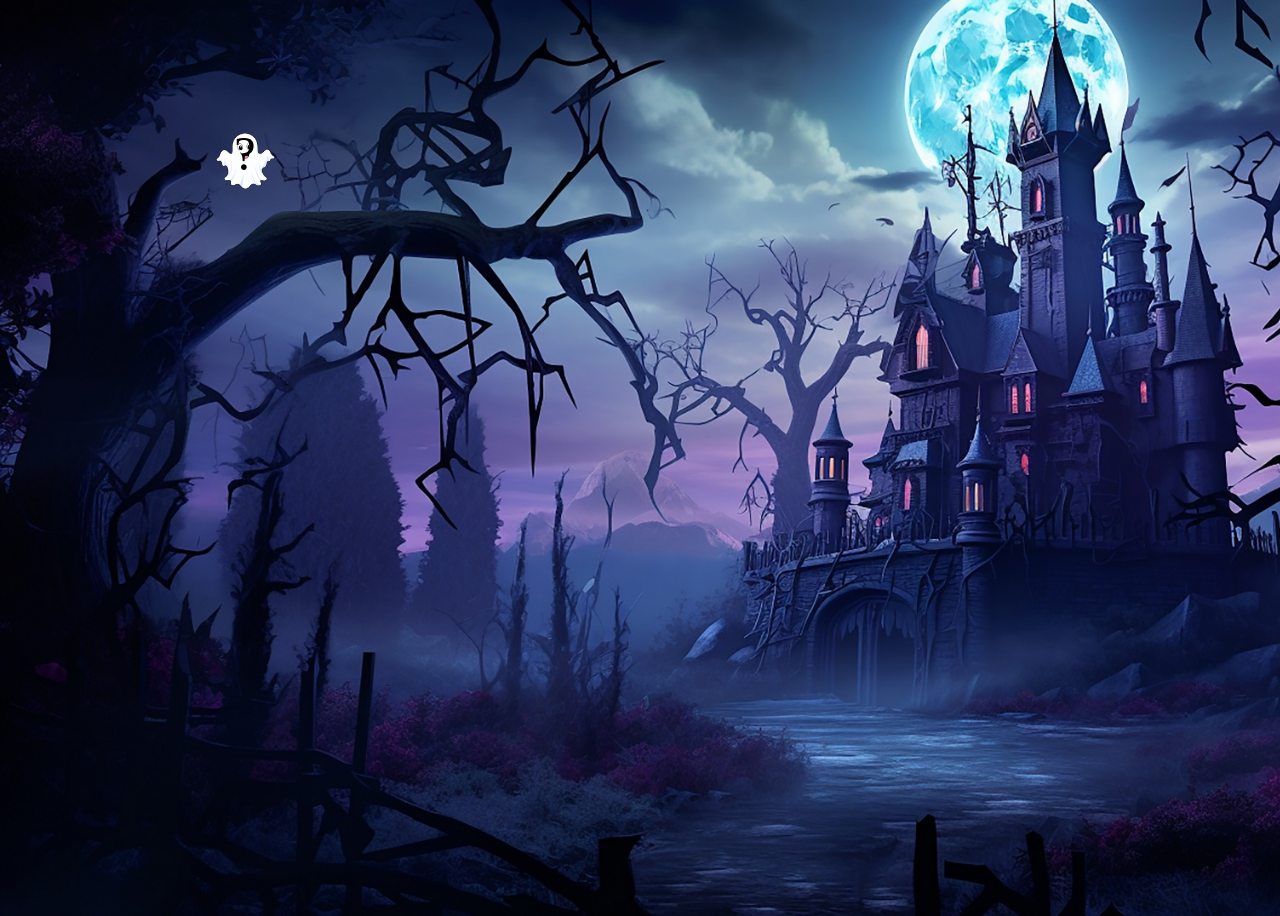
<file: fsd-projects/bouncing-box/index.html>
<!DOCTYPE html>
<html>

<head>
  <meta charset="utf-8" />
  <title>Bouncing Box</title>
  <script src="jquery.min.js"></script>
  <style>
    .box {
      width: 70px;
      height: 70px;
      background-image: url("images/library-seasonal_halloween_ghost_cute-watermarked-removebg-preview.png");
      background-size: contain;


      font-size: 300%;
      text-align: center;
      user-select: none;
      display: block;
      position: absolute;
      top: 100px;
      /* Change me! */
      left: 0px;
    }

    .board {
      height: 100vh;
      /* background-color: black; */
      background-image: url("images/hauntedMansion.jpg");
      background-repeat: no-repeat;
      background-size: cover;

    }
  </style>
  <!-- 	<script src="//cdnjs.cloudflare.com/ajax/libs/jquery/2.1.1/jquery.min.js"></script> -->
</head>

<body class="board">
  <!-- HTML for the box -->
  <div class="box">?</div>

  <script>
    (function () {
      "use strict";
      /* global jQuery */

      //////////////////////////////////////////////////////////////////
      /////////////////// SETUP DO NOT DELETE //////////////////////////
      //////////////////////////////////////////////////////////////////

      var box = jQuery(".box"); // reference to the HTML .box element
      var board = jQuery(".board"); // reference to the HTML .board element
      var boardWidth = board.width(); // the maximum X-Coordinate of the screen
      var boardHeight = jQuery(window).height();
      // update the boardWidth variable when the window is resized
      jQuery(window).on("resize", function () {
        boardWidth = board.width();
      });

      // Every 50 milliseconds, call the update Function (see below)
      setInterval(update, 50);

      // Every time the box is clicked, call the handleBoxClick Function (see below)
      box.on("click", handleBoxClick);

      // moves the Box to a new position on the screen along the X-Axis
      function moveBoxTo(newPositionX, newPositionY) {
        box.css("left", newPositionX);
        box.css("top", newPositionY);
      }

      // changes the text displayed on the Box
      function changeBoxText(newText) {
        box.text(newText);
      }

      //////////////////////////////////////////////////////////////////
      /////////////////// YOUR CODE BELOW HERE /////////////////////////
      //////////////////////////////////////////////////////////////////

      // TODO 2 - Variable declarations

      var positionX = 0;
      var positionY = 0;
      var points = 0;
      var speedX = 10;
      var speedY = 6;
      var speedMult = 2;

      /**
       * This Function will be called 20 times/second.
       * Each time it is called, it should move the Box to a new location.
       * If the box drifts off the screen, turn it around!
       */
      function update() {

        positionX += speedX;
        positionY += speedY;
        if (positionX > boardWidth || positionX < 0) {
          speedX *= -1;
        }
        if (positionY > boardHeight || positionY < 0) {
          speedY *= -1;
        }
        moveBoxTo(positionX, positionY);
      }

      /**
       * This Function will be called each time the box is clicked.
       * Each time it is called, it should perform each of the following actions:
       * - increase the points total
       * - increase the speed
       * - move the box to the left side of the screen.
       */
      function handleBoxClick() {
        var randNumX = Math.random() * boardWidth;
        var randNumY = Math.random() * boardHeight;
        positionX = randNumX;
        positionY = randNumY;
        points++;
        changeBoxText(points);
        if (points % 2 === 0) {
          speedX = points * speedMult + 10;
        } else {
          speedY = points * speedMult + 10;
        }
      }



    })();
  </script>
</body>

</html>
</file>
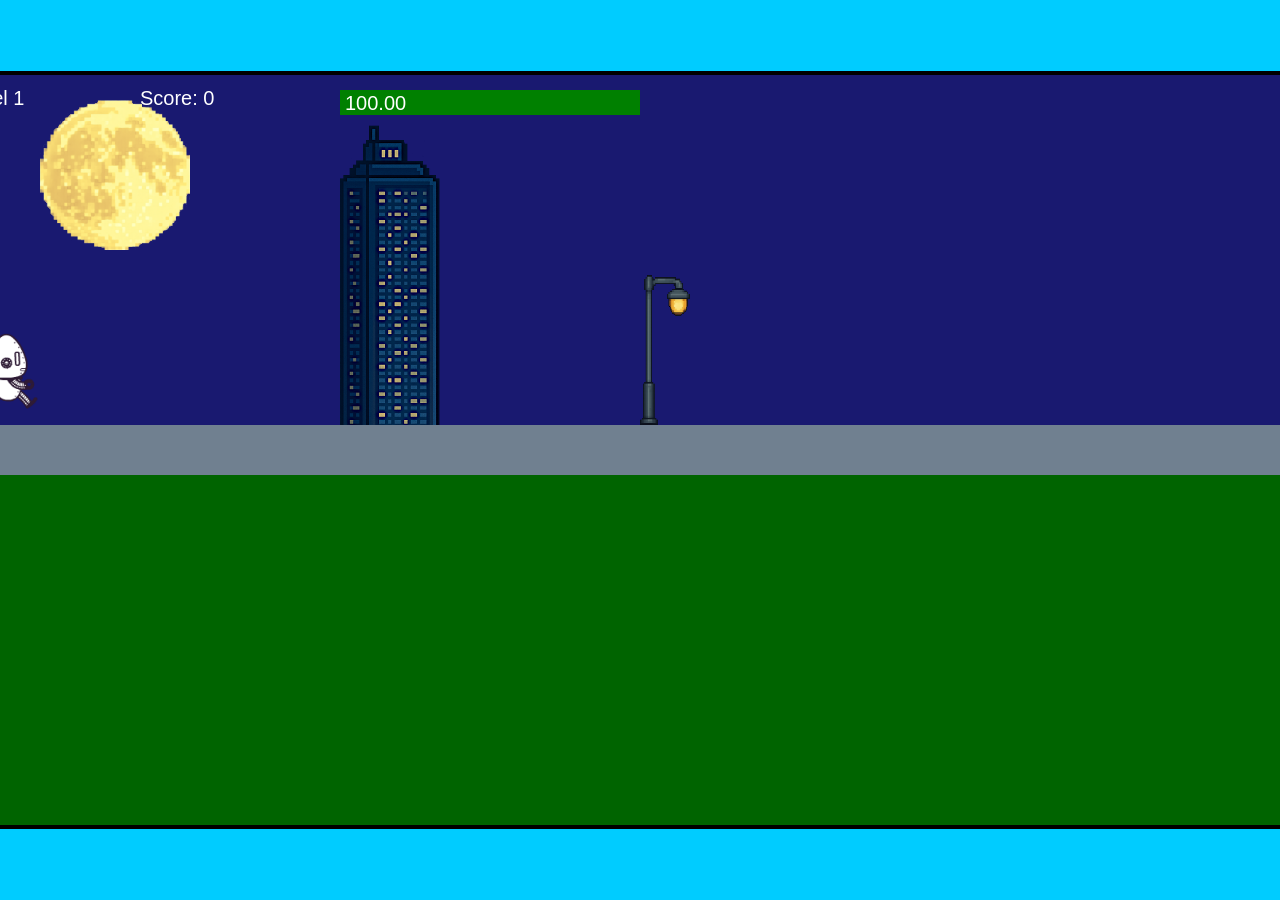
<file: fsd-projects/runtime/index.html>
<!DOCTYPE html>
<html lang="en">
  <head>
    <meta charset="UTF-8" />
    <meta name="viewport" content="width=device-width, initial-scale=1.0" />
    <title>Runtime Neo</title>
    <link rel="stylesheet" href="runtime.css" />
    <script src="https://code.jquery.com/jquery-3.1.0.js"></script>
    <script src="setup.js"></script>
    <script src="levels.js"></script>
    <script src="scenery.js"></script>
    <script src="student.js"></script>
    <script src="main.js"></script>
  </head>
  <body id="body">
    <canvas id="gameCanvas" width="1400" height="750"></canvas>
    <img id="player" src="images/halle.png" />
    <img id="projectile" src="images/projectile.png" />
    <img id="basicPlatform" src="images/interactable/basicPlatform.png" />
    <img id="spikes" src="images/interactable/spikes.png" />
    <img id="bug" src="images/interactable/bug.png" />
    <img id="healthUp" src="images/interactable/healthUp.png" />
    <img id="flag" src="images/interactable/flag.png" />
    <img id="moon" src="images/backgrounds/moon.png" />
    <img id="building" src="images/backgrounds/building.png" />
    <img id="lamp" src="images/backgrounds/lamp.png" />
  </body>
</html>
</file>
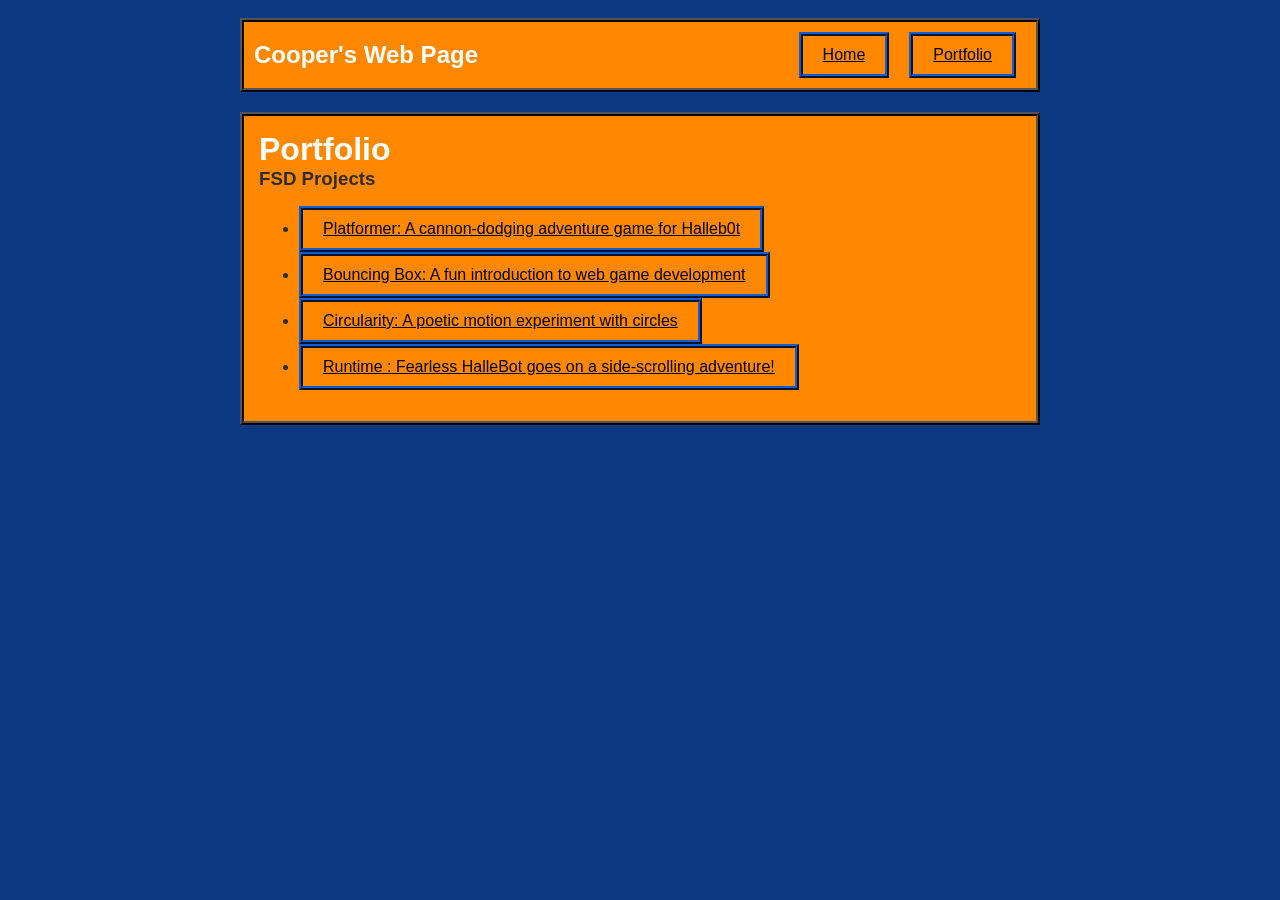
<file: portfolio.html>
<!DOCTYPE html>
<html>

<head>
  <title>Cooper's Portfolio Page</title>
  <link rel="stylesheet" href="style.css" />
</head>
<div id="all-contents">
  <nav>
    <h1>Cooper's Web Page</h1>
    <ul id="nav-ul">
      <li class="nav-li">
        <a href="index.html">Home</a>
      </li>
      <li class="nav-li">
        <a href="portfolio.html">Portfolio</a>
      </li>
    </ul>
  </nav>
  <main>
    <div class="content">
      <h1>Portfolio</h1>
      <h3>FSD Projects</h3>
      <ul id="portfolio">
        <li>
          <a href="fsd-projects/platformer/">Platformer: A cannon-dodging adventure game for Halleb0t</a>
        </li>
        <li>
          <a href="fsd-projects/bouncing-box/">Bouncing Box: A fun introduction to web game development</a>
        </li>
        <li>
          <a href="fsd-projects/circularity/">Circularity: A poetic motion experiment with circles</a>
        </li>
        <li>
          <a href="fsd-projects/runtime/">Runtime : Fearless HalleBot goes on a side-scrolling adventure!</a>
        </li>
      </ul>
    </div>
  </main>
</div>
</file>
<file: fsd-projects/runtime/runtime.css>
/* runtime.css */
/* Styles for Runtime Neo auto-runner game */

img {
  display: none;
}

#gameCanvas {
  position: absolute;
  border: 4px solid #000;
  top: 50%;
  left: 50%;
  transform: translate(-50%, -50%);
}

body {
  margin: 0;
  background-color: #00ccff;
  font-family: Arial, sans-serif;
  text-align: center;
  overflow: hidden;
}
</file>
<file: style.css>
body {
    background: rgb(11, 56, 128);
    color: rgb(45, 45, 45);
    padding: 10px;
    font-family: Arial, sans-serif;
}

#all-contents {
    max-width: 800px;
    margin: auto;
}

/* navigation menu */
nav {
    background: rgb(255, 136, 0);
    margin: 0 auto;
    display: flex;
    padding: 10px;
    margin-bottom: 20px;
    border: 4px black ridge;
}

h1 {
    display: flex;
    align-items: center;
    color: white;
    flex: 1;
    margin: 0;
}

#nav-ul {
    list-style-type: none;
    margin: 0;
    padding: 0;
    display: flex;
}

.nav-li {
    display: inline-block;
    padding: 0 10px;
}

a {
    text-decoration: none;
    color: #fff;
}
a:link, a:visited {
  color: black;
  border: 4px ridge rgb(11, 56, 128);
  padding: 10px 20px;
  text-align: center;
  text-decoration: underline;
  display: inline-block;
}

a:hover, a:active {
  background-color: rgb(11, 56, 128);
  color: white;
}

/* main container area beneath menu */
main {
    background: rgb(255, 136, 0);
    display: flex;
    margin-top: 20px;
    border: 4px black ridge;
}

.sidebar {
    margin-right: 25px;
    padding: 10px;
}

.sidebar-img {
    width: 200px;
}

.content {
    flex: 1;
    padding: 15px;
}

/* interests section styles */
#interests {
    border: 4px black ridge;
    padding: 8px;
    margin-top: 20px;
}

h2, h3 {
    margin: 0px;
}
</file>
